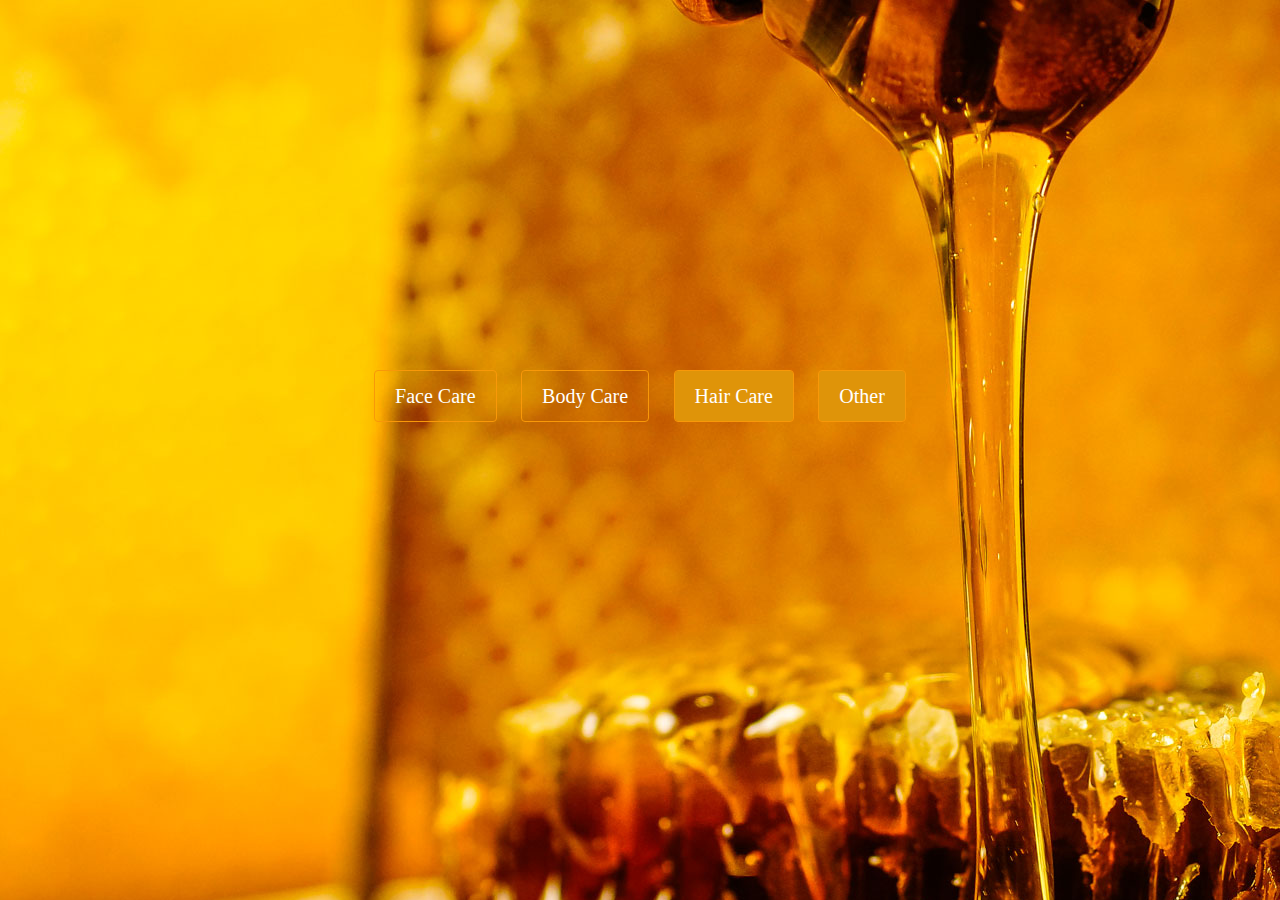
<file: catalog.html>
<!DOCTYPE html>
<html lang="en">

<head>
    <meta charset="UTF-8">
    <meta name="viewport" content="width=device-width, initial-scale=1.0">
    <link rel="stylesheet" href="https://stackpath.bootstrapcdn.com/bootstrap/4.3.1/css/bootstrap.min.css"
        integrity="sha384-ggOyR0iXCbMQv3Xipma34MD+dH/1fQ784/j6cY/iJTQUOhcWr7x9JvoRxT2MZw1T" crossorigin="anonymous">
    <link rel="stylesheet" href="./style/catalog.css">
    <link rel="stylesheet" href="./style/aos.css">
    <link href="https://fonts.googleapis.com/css?family=Nunito" rel="stylesheet">
    <link rel="stylesheet" href="https://use.fontawesome.com/releases/v5.8.1/css/all.css"
        integrity="sha384-50oBUHEmvpQ+1lW4y57PTFmhCaXp0ML5d60M1M7uH2+nqUivzIebhndOJK28anvf" crossorigin="anonymous">

    <title>Catalog</title>
</head>

<body>
<div class="container content">
    <button class="btn btn1" id="faceCare" onclick="redirectFace()">Face Care</button>
    <button class="btn btn2" id="bodyCare" onclick="redirectBody()">Body Care</button>
    <button class="btn btn3" id="hairCare" onclick="redirectHair()">Hair Care</button>
    <button class="btn btn4" id="otherCare" onclick="redirectOther()">Other</button>
</div>

        <script src="https://code.jquery.com/jquery-3.3.1.slim.min.js"
            integrity="sha384-q8i/X+965DzO0rT7abK41JStQIAqVgRVzpbzo5smXKp4YfRvH+8abtTE1Pi6jizo" crossorigin="anonymous">
        </script>
        <script src="https://cdnjs.cloudflare.com/ajax/libs/popper.js/1.14.7/umd/popper.min.js"
            integrity="sha384-UO2eT0CpHqdSJQ6hJty5KVphtPhzWj9WO1clHTMGa3JDZwrnQq4sF86dIHNDz0W1" crossorigin="anonymous">
        </script>
        <script src="https://stackpath.bootstrapcdn.com/bootstrap/4.3.1/js/bootstrap.min.js"
            integrity="sha384-JjSmVgyd0p3pXB1rRibZUAYoIIy6OrQ6VrjIEaFf/nJGzIxFDsf4x0xIM+B07jRM" crossorigin="anonymous">
        </script>
        <script type="text/javascript" src="./script/catalog.js"></script>
        <script type="text/javascript" src="./script/aos.js"></script>
        <script>
            AOS.init();
        </script>
</body>

</html>
</file>
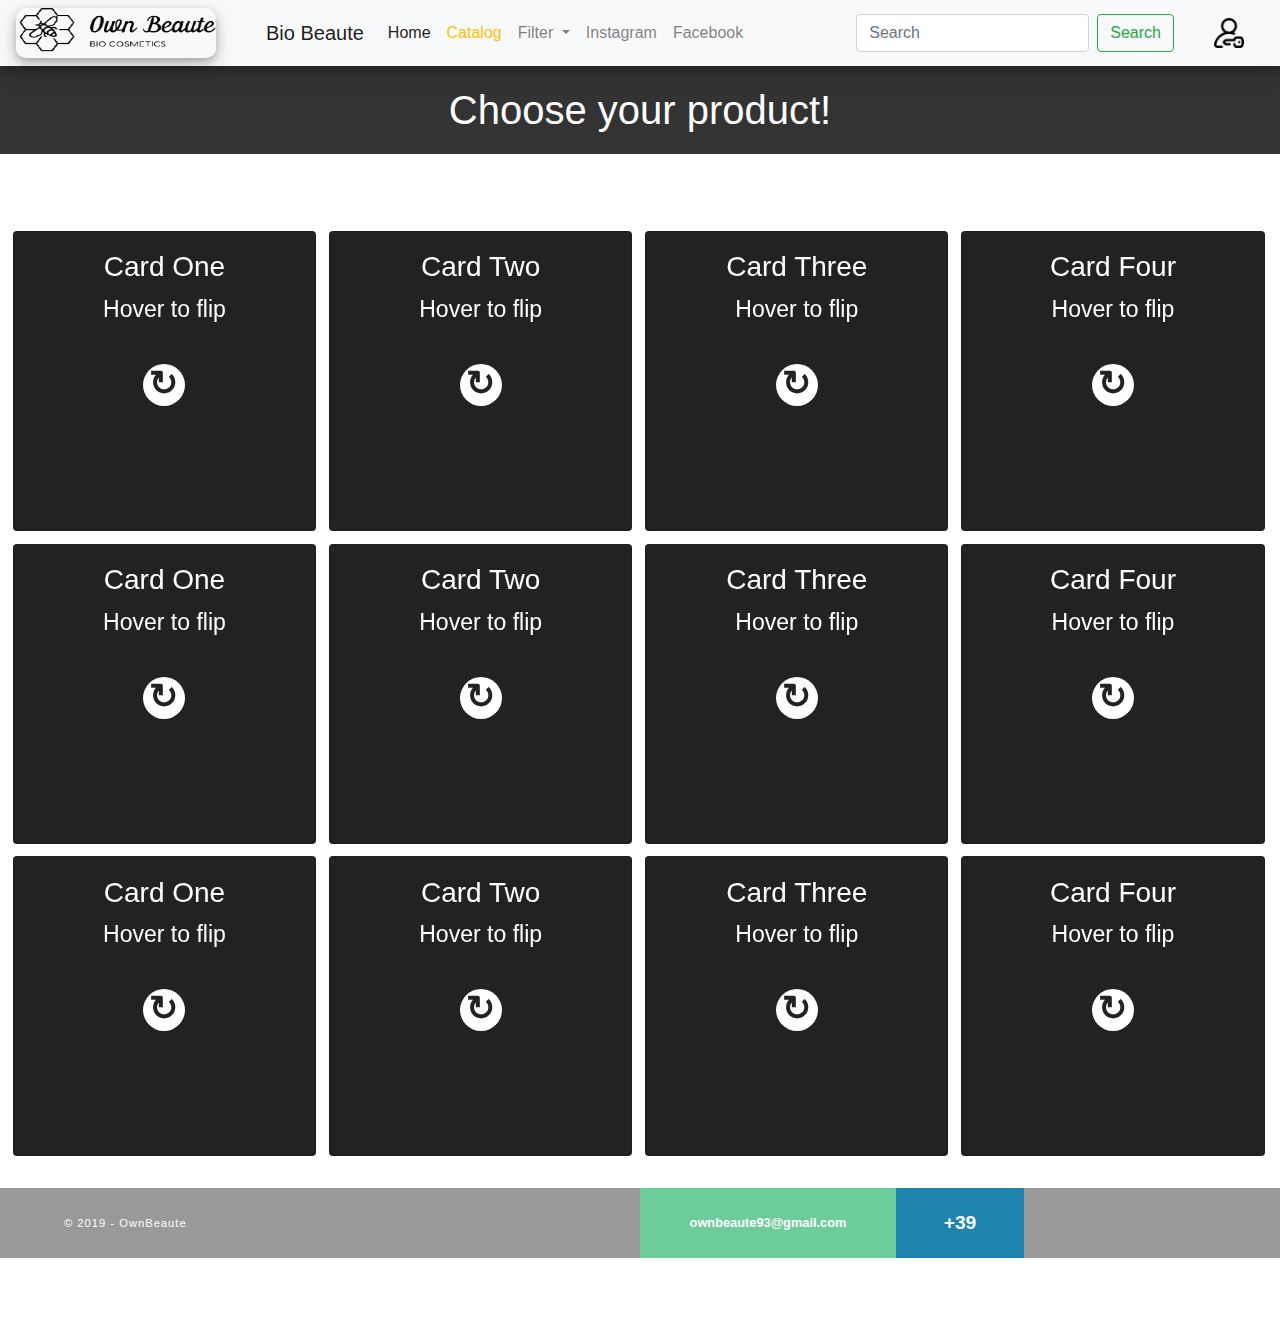
<file: hair_care.html>
<!DOCTYPE html>
<html lang="en">

<head>
    <meta charset="UTF-8">
    <meta name="language" content="english">
    <meta name="viewport" content="width=device-width, initial-scale=1.0">
    <link rel="stylesheet" href="https://stackpath.bootstrapcdn.com/bootstrap/4.3.1/css/bootstrap.min.css"
        integrity="sha384-ggOyR0iXCbMQv3Xipma34MD+dH/1fQ784/j6cY/iJTQUOhcWr7x9JvoRxT2MZw1T" crossorigin="anonymous">
    <link rel="stylesheet" href="./style/index.css">
    <link rel="stylesheet" href="./style/hairCare.css">
    <link rel="stylesheet" href="./style/aos.css">
    <link href="https://fonts.googleapis.com/css?family=Nunito" rel="stylesheet">
    <link rel="stylesheet" href="https://use.fontawesome.com/releases/v5.8.1/css/all.css"
        integrity="sha384-50oBUHEmvpQ+1lW4y57PTFmhCaXp0ML5d60M1M7uH2+nqUivzIebhndOJK28anvf" crossorigin="anonymous">
    <title>Hair Care</title>
</head>

<body>

    <div class="topbar sticky-top">
        <nav class="navbar navbar-expand-lg navbar-light bg-light">
            <div class="logo">
                <img src="./images/own_beaute_logo.png" alt="logo.png">
            </div>
            <a class="navbar-brand" href="index.html">Bio Beaute </a>
            <button class="navbar-toggler" type="button" data-toggle="collapse" data-target="#navbarSupportedContent"
                aria-controls="navbarSupportedContent" aria-expanded="false" aria-label="Toggle navigation">
                <span class="navbar-toggler-icon"></span>
            </button>

            <div class="collapse navbar-collapse" id="navbarSupportedContent">
                <ul class="navbar-nav mr-auto">
                    <li class="nav-item active">
                        <a class="nav-link" href="index">Home <span class="sr-only">(current)</span></a>
                    </li>
                    <li class="nav-item">
                        <a class="nav-link text-warning" href="catalog.html">Catalog</a>
                    </li>
                    <li class="nav-item dropdown">
                        <a class="nav-link dropdown-toggle" href="#" id="navbarDropdown" role="button"
                            data-toggle="dropdown" aria-haspopup="true" aria-expanded="false">
                            Filter </a>
                        <div class="dropdown-menu" aria-labelledby="navbarDropdown">
                            <a class="dropdown-item" href="#">Skin Care</a>
                            <a class="dropdown-item" href="#">Hair Care</a>
                            <div class="dropdown-divider"></div>
                            <a class="dropdown-item" href="#">Shopping Cart</a>
                        </div>
                    </li>
                    <li class="nav-item">
                        <a class="nav-link" href="https://www.instagram.com/own_beaute/"> <i
                                class="fab fa-instagram"></i> Instagram</a>
                    </li>
                    <li class="nav-item">
                        <a class="nav-link" href="https://www.facebook.com/bio.beaute.58 "> <i
                                class="fab fa-facebook"></i> Facebook</a>
                    </li>

                </ul>
                <form class="form-inline my-2 my-lg-0">
                    
                    <input class="form-control mr-sm-2" type="search" placeholder="Search" aria-label="Search">
                    <button class="btn btn-outline-success my-2 my-sm-0" type="submit">Search</button>
                    <div class="shoppingCart">
                           <a href="cart.html"><i class="fas fa-shopping-cart"></i></a>
                    </div>
                    <div class="logIn"><img src="./icons/login.png" alt="logIn.png"></div>
                </form>
            </div>
        </nav>
    </div>
    <h1>Choose your product!</h1>
<div class="productCards">
    <div class="boxesContainer">
    
      <div class="cardBox">
        <div class="card">
          <div class="front">
            <h3>Card One</h3>
            <p>Hover to flip</p>
            <strong>&#x21bb;</strong>
          </div>
          <div class="back">
            <h3>Back Side One</h3>
            <p>Content in card one</p>
            <button class="addToCart"><i class="fas fa-plus"></i></button>
          </div>
        </div>
      </div>
    
      <div class="cardBox">
        <div class="card">
          <div class="front">
            <h3>Card Two</h3>
            <p>Hover to flip</p>
            <strong>&#x21bb;</strong>
          </div>
          <div class="back">
            <h3>Back Side Two</h3>
            <p>Content in card two</p>
            <button class="addToCart"><i class="fas fa-plus"></i></button>
          </div>
        </div>
      </div>
    
      <div class="cardBox">
        <div class="card">
          <div class="front">
            <h3>Card Three</h3>
            <p>Hover to flip</p>
            <strong>&#x21bb;</strong>
          </div>
          <div class="back">
            <h3>Back Side Three</h3>
            <p>Content in card three</p>
            <button class="addToCart">Add</button>
          </div>
        </div>
      </div>
    
      <div class="cardBox">
        <div class="card">
          <div class="front">
            <h3>Card Four</h3>
            <p>Hover to flip</p>
            <strong>&#x21bb;</strong>
          </div>
          <div class="back">
            <h3>Back Side Four</h3>
            <p>Content in card four</p>
            <button class="addToCart">Add</button>
          </div>
        </div>
      </div>
    
    </div>

    <div class="boxesContainer">
    
        <div class="cardBox">
          <div class="card">
            <div class="front">
              <h3>Card One</h3>
              <p>Hover to flip</p>
              <strong>&#x21bb;</strong>
            </div>
            <div class="back">
              <h3>Back Side One</h3>
              <p>Content in card one</p>
              <button class="addToCart">Add</button>
            </div>
          </div>
        </div>
      
        <div class="cardBox">
          <div class="card">
            <div class="front">
              <h3>Card Two</h3>
              <p>Hover to flip</p>
              <strong>&#x21bb;</strong>
            </div>
            <div class="back">
              <h3>Back Side Two</h3>
              <p>Content in card two</p>
              <button class="addToCart">Add</button>
            </div>
          </div>
        </div>
      
        <div class="cardBox">
          <div class="card">
            <div class="front">
              <h3>Card Three</h3>
              <p>Hover to flip</p>
              <strong>&#x21bb;</strong>
            </div>
            <div class="back">
              <h3>Back Side Three</h3>
              <p>Content in card three</p>
              <button class="addToCart">Add</button>
            </div>
          </div>
        </div>
      
        <div class="cardBox">
          <div class="card">
            <div class="front">
              <h3>Card Four</h3>
              <p>Hover to flip</p>
              <strong>&#x21bb;</strong>
            </div>
            <div class="back">
              <h3>Back Side Four</h3>
              <p>Content in card four</p>
              <button class="addToCart">Add</button>
            </div>
          </div>
        </div>
      
      </div>

      
    <div class="boxesContainer">
    
        <div class="cardBox">
          <div class="card">
            <div class="front">
              <h3>Card One</h3>
              <p>Hover to flip</p>
              <strong>&#x21bb;</strong>
            </div>
            <div class="back">
              <h3>Back Side One</h3>
              <p>Content in card one</p>
              <button class="addToCart">Add</button>
            </div>
          </div>
        </div>
      
        <div class="cardBox">
          <div class="card">
            <div class="front">
              <h3>Card Two</h3>
              <p>Hover to flip</p>
              <strong>&#x21bb;</strong>
            </div>
            <div class="back">
              <h3>Back Side Two</h3>
              <p>Content in card two</p>
              <button class="addToCart">Add</button>
            </div>
          </div>
        </div>
      
        <div class="cardBox">
          <div class="card">
            <div class="front">
              <h3>Card Three</h3>
              <p>Hover to flip</p>
              <strong>&#x21bb;</strong>
            </div>
            <div class="back">
              <h3>Back Side Three</h3>
              <p>Content in card three</p>
              <button class="addToCart">Add</button>
            </div>
          </div>
        </div>
      
        <div class="cardBox">
          <div class="card">
            <div class="front">
              <h3>Card Four</h3>
              <p>Hover to flip</p>
              <strong>&#x21bb;</strong>
            </div>
            <div class="back">
              <h3>Back Side Four</h3>
              <p>Content in card four</p>
              <button class="addToCart">Add</button>
            </div>
          </div>
        </div>
      
      </div>
    <!--.boxesContainer-->
</div>
    <!-- <div class="container hairCare">
        <div class="hairCare_one">
            <div class="card border-primary mb-3 shadow" style="max-width: 18rem;">
                <div class="card-header">Header</div>
                <div class="card-body">
                    <h5 class="card-title">Primary card title</h5>
                    <p class="card-text">Some quick example text to build on the card title and make up the bulk of the
                        card's content.</p>
                </div>
            </div>
            <div class="card text-white bg-secondary mb-3 shadow" style="max-width: 18rem;">
                <div class="card-header">Header</div>
                <div class="card-body">
                    <h5 class="card-title">Secondary card title</h5>
                    <p class="card-text">Some quick example text to build on the card title and make up the bulk of the
                        card's content.</p>
                </div>
            </div>
        </div>
        <div class="hairCare_two">
            <div class="card text-white bg-success mb-3 shadow" style="max-width: 18rem;">
                <div class="card-header">Header</div>
                <div class="card-body">
                    <h5 class="card-title">Success card title</h5>
                    <p class="card-text">Some quick example text to build on the card title and make up the bulk of the
                        card's content.</p>
                </div>
            </div>
            <div class="card text-white bg-danger mb-3 shadow" style="max-width: 18rem;">
                <div class="card-header">Header</div>
                <div class="card-body">
                    <h5 class="card-title">Danger card title</h5>
                    <p class="card-text">Some quick example text to build on the card title and make up the bulk of the
                        card's content.</p>
                </div>
            </div>
        </div>
        <div class="hairCare_three">
            <div class="card border-warning mb-3 shadow" style="max-width: 18rem;">
                <div class="card-header">Header</div>
                <div class="card-body">
                    <h5 class="card-title">Warning card title</h5>
                    <p class="card-text">Some quick example text to build on the card title and make up the bulk of the
                        card's content.</p>
                </div>
            </div>
            <div class="card text-white bg-info mb-3 shadow" style="max-width: 18rem;">
                <div class="card-header">Header</div>
                <div class="card-body">
                    <h5 class="card-title">Info card title</h5>
                    <p class="card-text">Some quick example text to build on the card title and make up the bulk of the
                        card's content.</p>
                </div>
            </div>
        </div>
        <div class="hairCare_four">
            <div class="card bg-light mb-3 shadow" style="max-width: 18rem;">
                <div class="card-header">Header</div>
                <div class="card-body">
                    <h5 class="card-title">Light card title</h5>
                    <p class="card-text">Some quick example text to build on the card title and make up the bulk of the
                        card's content.</p>
                </div>
            </div>
            <div class="card text-white bg-dark mb-3 shadow" style="max-width: 18rem;">
                <div class="card-header">Header</div>
                <div class="card-body">
                    <h5 class="card-title">Dark card title</h5>
                    <p class="card-text">Some quick example text to build on the card title and make up the bulk of the
                        card's content.</p>
                </div>
            </div>
        </div>
    </div> -->

    <!-- Footer -->
    <footer>
        <div class="copyright">
            <p>&copy 2019 - OwnBeaute</p>
        </div>
        <div class="social">
            <a href="mailto:ownbeaute93@gmail.com" class="support">ownbeaute93@gmail.com</a>
            <a href="https://www.facebook.com/bio.beaute.58 " class="face"><i class="fab fa-facebook"></i></a>
            <a href="https://www.instagram.com/own_beaute/" class="insta"><i class="fab fa-instagram"></i></a>
            <a class="linked"><p> <i class="fab fa-whatsapp"></i> +39 3473647618</p></a>
        </div>
    </footer>
    <!-- Footer -->
    <script src="https://code.jquery.com/jquery-3.3.1.slim.min.js"
        integrity="sha384-q8i/X+965DzO0rT7abK41JStQIAqVgRVzpbzo5smXKp4YfRvH+8abtTE1Pi6jizo" crossorigin="anonymous">
    </script>
    <script src="https://cdnjs.cloudflare.com/ajax/libs/popper.js/1.14.7/umd/popper.min.js"
        integrity="sha384-UO2eT0CpHqdSJQ6hJty5KVphtPhzWj9WO1clHTMGa3JDZwrnQq4sF86dIHNDz0W1" crossorigin="anonymous">
    </script>
    <script src="https://stackpath.bootstrapcdn.com/bootstrap/4.3.1/js/bootstrap.min.js"
        integrity="sha384-JjSmVgyd0p3pXB1rRibZUAYoIIy6OrQ6VrjIEaFf/nJGzIxFDsf4x0xIM+B07jRM" crossorigin="anonymous">
    </script>
    <script type="text/javascript" src="./script/main.js"></script>
    <script type="text/javascript" src="./script/hairCare.js"></script>
    <script type="text/javascript" src="./script/aos.js"></script>
    <script>
        AOS.init();
    </script>
</body>

</html>
</file>
<file: style/catalog.css>
/* body{
    margin: 0;
    padding: 0;
    display: flex;
    justify-content: center;
    align-items: center;
    height: 100vh;
    background: #112c38;
}

ul{
    margin: 0;
    padding: 0;
    display: flex;
}

ul li {
    list-style: none;
    margin: 0 20px;
    transition: 0.5s;
}

ul li a{
    display: block;
    position: relative;
    text-decoration: none;
    padding: 5px;
    font-size: 18px;
    font-family: 'Nunito', sans-serif;
    color: #fff;
    text-transform: uppercase;
    transition: 0.5s;
}

ul:hover li a{
transform: scale(1.5);
opacity: .2;
filter: blur(5px);
}

ul li a:hover {
    transform: scale(2);
    opacity: 1;
    filter: blur(0);
}

ul li a:before {
    content: '';
    position: absolute;
    top: 0;
    left: 0;
    widows: 100%;
    height: 100%;
    background: #ff497c;
    transition: transform 0.5s;
    transform-origin: right;
    transform: scaleX(0);
    z-index: -1;
}

ul li a:hover:before {
    transition: transform 0.5s;
    transform-origin: left;
    transform: scaleX(1);
} */

body {
    margin: 0;
    padding: 0;
    background-image: url("/images/catalog_background1.jpg");
    background-position: cover;
    background-repeat: no-repeat;
}

.container {
    text-align: center;
    margin-top: 360px;
}

.content {
    /* background-color: rgba(32, 21, 5, 0.589); */
}

.btn {
    border: 1px solid #f89809;
    background: none;
    padding: 10px 20px;
    font-size: 20px;
    font-family: "montserrat";
    cursor: pointer;
    margin: 10px;
    transition: 0.8s;
    position: relative;
    overflow: hidden;
}

.btn1,
.btn2 {
    color: #ffffff;
}

.btn3,
.btn4 {
    color: #fff;
}

.btn1:hover,
.btn2:hover {
    color: #fff;
}

.btn3:hover,
.btn4:hover {
    color: #3498db;
}

.btn::before {
    content: "";
    position: absolute;
    left: 0;
    width: 100%;
    height: 0%;
    background: #df9409;
    z-index: -1;
    transition: 0.8s;
}

.btn1::before,
.btn3::before {
    top: 0;
    border-radius: 0 0 50% 50%;
}

.btn2::before,
.btn4::before {
    bottom: 0;
    border-radius: 50% 50% 0 0;
}

.btn3::before,
.btn4::before {
    height: 180%;
}

.btn1:hover::before,
.btn2:hover::before {
    height: 180%;
}

.btn3:hover::before,
.btn4:hover::before {
    height: 0%;
}
</file>
<file: style/index.css>
body {
    background-image: url(./images/leaves.png);
    font-family: 'Nunito', sans-serif;
}


/*Index*/
.mainBanner,
.topbar.sticky-top {
    box-shadow: 0 4px 8px 0 rgba(0, 0, 0, 0.2), 0 6px 20px 0 rgba(0, 0, 0, 0.19);
}

.logo img {
    border-radius: 10px;
    width: 200px;
    height: 50px;
    box-shadow: 0 4px 8px 0 rgba(0, 0, 0, 0.2), 0 6px 20px 0 rgba(0, 0, 0, 0.19);
}

.logo {
    margin-right: 50px;
}

.logIn img {
    width: 30px;
    height: 30px;
}

.logIn {
    margin-left: 20px;
    margin-right: 20px;
}

.header {
    background-image: url(/images/header_img2.jpg);
    width: 100%;
    height: 900px;
    background-repeat: no-repeat;
    background-size: cover;
    display: flex;
    justify-content: flex-start;
    align-items: flex-end;
    padding-bottom: 50px;
}

.headerInfo {
    display: flex;
    flex-direction: row;
    justify-content: space-between;
    align-items: flex-start;

}

.productInfo {
    width: 450px;
    height: 150px;
    box-shadow: 0 4px 8px 0 rgba(0, 0, 0, 0.2), 0 6px 20px 0 rgba(0, 0, 0, 0.19);
    border-radius: 10px;
    text-align: left;
    padding: 10px;
    margin-left: 50px;
    font-family: 'Nunito', sans-serif;
    margin-bottom: 200px;
    display: flex;
}

.productInfo button{
  align-self: flex-end;
}

.sectionContent h3 {
    text-align: center;
    font-family: 'Nunito', sans-serif;
    margin-bottom: 30px;
    margin-top: 30px;
}

.product1, .product2 {
    display: flex;
    flex-direction: row;
    justify-content: space-between;
    margin-top: 20px;
}

.product1_image {
    background-image: url(/images/makeupfixer1.png);
    background-position: center;
    box-shadow: 0 4px 8px 0 rgba(0, 0, 0, 0.2), 0 6px 20px 0 rgba(0, 0, 0, 0.19);
    width: 220px;
    height: 285px;
    border-radius: 10px;
}

.product1_info, .product2_info {
    width: 800px;
    font-family: 'Nunito', sans-serif;
    margin-top: 30px;
}

.slideShow_BodyScrub{
    box-shadow: 0 4px 8px 0 rgba(0, 0, 0, 0.2), 0 6px 20px 0 rgba(0, 0, 0, 0.19);
}

#slideshow {
    overflow: hidden;
    height: 200px;
    width: 300px;
    margin: 0 auto;
  }
  
  .slide-wrapper {
    width: 2912px;
    -webkit-animation: slide 18s ease infinite;
  }
  
  .slide {
    float: left;
    height: 200px;
    width: 300px;
  }
  
  .slide:nth-child(1) {
    background-image:url(/images/cotton_candy_body_scrub.png);
    background-repeat:no-repeat; 
    background-position: center;
    border-radius: 10px;
  }
  
  .slide:nth-child(2) {
    background-image:url(/images/citrus_dream.png);
    background-repeat:no-repeat; 
    background-position: center;
    border-radius: 10px;
  }
  
  .slide:nth-child(3) {
    background-image:url(/images/minty_dream.png); 
    background-repeat:no-repeat; 
    background-position: center;
    border-radius: 10px;
  }
  
  .slide:nth-child(4) {
    background-image:url(/images/tropical_berry.png);
    background-repeat:no-repeat; 
    background-position: center;
    border-radius: 10px;
  }
  
  /* .slide-number {
    color: #000;
    text-align: center;
    font-size: 10em;
  } */
  
  @-webkit-keyframes slide {
    20% {margin-left: 0px;}
    30% {margin-left: -300px;}
    50% {margin-left: -300px;}
    60% {margin-left: -600px;}
    70% {margin-left: -600px;}
    80% {margin-left: -900px;}
    90% {margin-left: -900px;}
  }
  
  .sectionContent { 
      margin-bottom: 50px;
  }

  .marketSales { 
    margin-bottom: 30px;
  }

  /*Hair Care css layout and things related to hair_care.html*/

  .hairCare {
    display: flex;
    flex-direction: column;
    margin-top: 30px;
  }

  .hairCare_one, .hairCare_two, .hairCare_three, .hairCare_four{
    display: flex;
    flex-direction: row;
    justify-content: space-between;
  } 

  .shadow {
    box-shadow: 0 4px 8px 0 rgba(0, 0, 0, 0.2), 0 6px 20px 0 rgba(0, 0, 0, 0.19);
  }


  /*Footer -------------------------------------------------------------------------------------------------*/
  @import url(https://fonts.googleapis.com/css?family=Raleway);
  /* Colors */
  * {
    margin: 0;
    padding: 0;
    -moz-box-sizing: border-box;
    -webkit-box-sizing: border-box;
    box-sizing: border-box;
  }
  
  html, body {
    font-family: Raleway, sans-serif;
    background-color: #fff;
  }
  
  footer {
    width: 100%;
    display: inline-block;
    margin: 2em 0;
    height: 70px;
    background-color: #999;
  }
  footer .copyright {
    width: 50%;
    float: left;
  }
  @media (max-width: 600px) {
    footer .copyright {
      width: 100%;
    }
  }
  footer .copyright p {
    padding-left: 10%;
    color: white;
    font-size: 0.7em;
    line-height: 70px;
    text-transform: capitalize;
    letter-spacing: 1px;
    margin-bottom: -30px;
  }
  @media (max-width: 600px) {
    footer .copyright p {
      text-align: center;
      padding: 0;
    }
  }
  footer .social {
    width: 50%;
    float: right;
    margin-bottom: -30px;
  }
  @media (max-width: 600px) {
    footer .social {
      width: 100%;
    }
  }
  footer .social a {
    float: left;
    line-height: 70px;
    text-decoration: none;
    color: white;
    text-align: center;
    font-weight: bold;
    -moz-transition: all, 0.3s;
    -o-transition: all, 0.3s;
    -webkit-transition: all, 0.3s;
    transition: all, 0.3s;
  }
  footer .social a:hover {
    background-color: #222;
    -moz-transition: all, 0.3s;
    -o-transition: all, 0.3s;
    -webkit-transition: all, 0.3s;
    transition: all, 0.3s;
  }
  
  .linked {
    background-color: #1E83AE;
    font-size: 1.2em;
    width: 20%;
    height: 70px;
  }

  .linked p {
    color: #fff;
  }
  
  .face {
    background-color: #3D5B94;
    font-size: 1.2em;
    width: 20%;
  }
  
  .insta {
    background-color: rgb(221, 61, 114);
    font-size: 1.2em;
    width: 20%;
  }
  
  .support {
    background-color: #6dcd9a;
    font-size: 0.8em;
    width: 40%;
  }
</file>
<file: style/hairCare.css>
body {
    color: #333;
    font-family: "Raleway", Arial, Helvetica, serif;
    font-weight: normal;
    margin: 0;
    padding: 0;
    background: url(http://josetxu.com/img/fondo_blanco.png) repeat 0 0 #fff;
  }
  
  h1 {
    background: #333;
    color: #fff;
    text-align: center;
    margin: 0 0 5% 0;
    padding: 0.5em;
    margin: 0 0 5% 0;
  }
  
  .cardBox {
    float: left;
    font-size: 1.2em;
    margin: 1% 0 0 1%;
    perspective: 800px;
    transition: all 0.3s ease 0s;
    width: 23.7%;
  }
  
  .cardBox:hover .card {
    transform: rotateY( 180deg);
  }
  
  .card {
    background: #222;
    cursor: default;
    height: 300px;
    transform-style: preserve-3d;
    transition: transform 0.4s ease 0s;
    width: 100%;
    -webkit-animation: giro 1s 1;
    animation: giro 1s 1;
  }
  
  .card p {
    margin-bottom: 1.8em;
  }
  
  .card .front,
  .card .back {
    backface-visibility: hidden;
    box-sizing: border-box;
    color: white;
    display: block;
    font-size: 1.2em;
    height: 100%;
    padding: 0.8em;
    position: absolute;
    text-align: center;
    width: 100%;
  }
  
  .card .front strong {
    background: #fff;
    border-radius: 100%;
    color: #222;
    font-size: 1.5em;
    line-height: 30px;
    padding: 0 7px 4px 6px;
  }
  
  .card .back {
    transform: rotateY( 180deg);
  }
  
  .card .back a {
    padding: 0.3em 0.5em;
    background: #333;
    color: #fff;
    text-decoration: none;
    border-radius: 1px;
    font-size: 0.9em;
    transition: all 0.2s ease 0s;
  }
  
  .card .back a:hover {
    background: #fff;
    color: #333;
    text-shadow: 0 0 1px #333;
  }
  
  .cardBox:nth-child(1) .card .back {
    background: cornflowerblue;
  }
  
  .cardBox:nth-child(2) .card .back {
    background: orange;
  }
  
  .cardBox:nth-child(3) .card .back {
    background: yellowgreen;
  }
  
  .cardBox:nth-child(4) .card .back {
    background: tomato;
  }
  
  .cardBox:nth-child(2) .card {
    -webkit-animation: giro 1.5s 1;
    animation: giro 1.5s 1;
  }
  
  .cardBox:nth-child(3) .card {
    -webkit-animation: giro 2s 1;
    animation: giro 2s 1;
  }
  
  .cardBox:nth-child(4) .card {
    -webkit-animation: giro 2.5s 1;
    animation: giro 2.5s 1;
  }
  
  @-webkit-keyframes giro {
    from {
      transform: rotateY( 180deg);
    }
    to {
      transform: rotateY( 0deg);
    }
  }
  
  @keyframes giro {
    from {
      transform: rotateY( 180deg);
    }
    to {
      transform: rotateY( 0deg);
    }
  }
  
  @media screen and (max-width: 767px) {
    .cardBox {
      margin-left: 2.8%;
      margin-top: 3%;
      width: 46%;
    }
    .card {
      height: 285px;
    }
    .cardBox:last-child {
      margin-bottom: 3%;
    }
  }
  
  @media screen and (max-width: 480px) {
    .cardBox {
      width: 94.5%;
    }
    .card {
      height: 260px;
    }
  }

.addToCart{
    padding: 0px;
    margin: 0px;
    
}

.shoppingCart{
    margin-right: 10px;
    margin-left: 10px;
}

.shoppingCart a{
    width: 25px;
    height: 25px;
}
</file>
